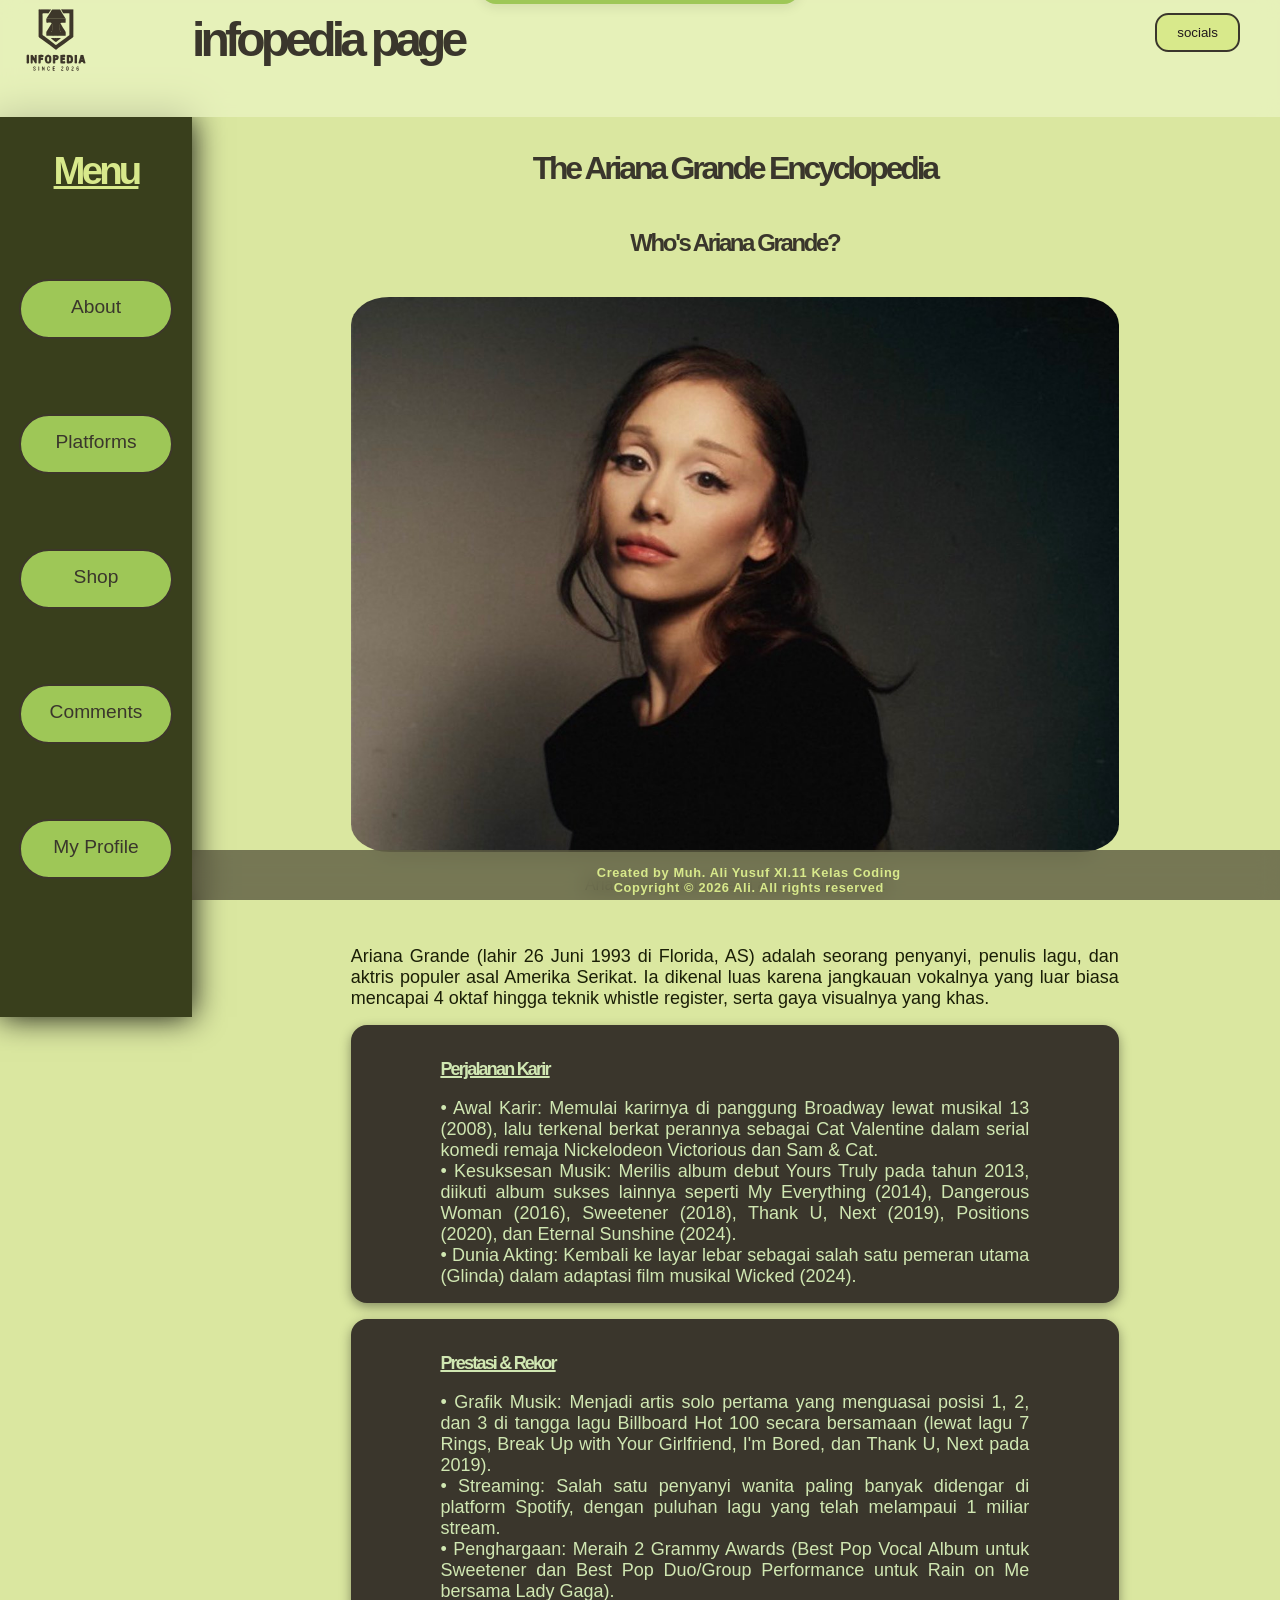
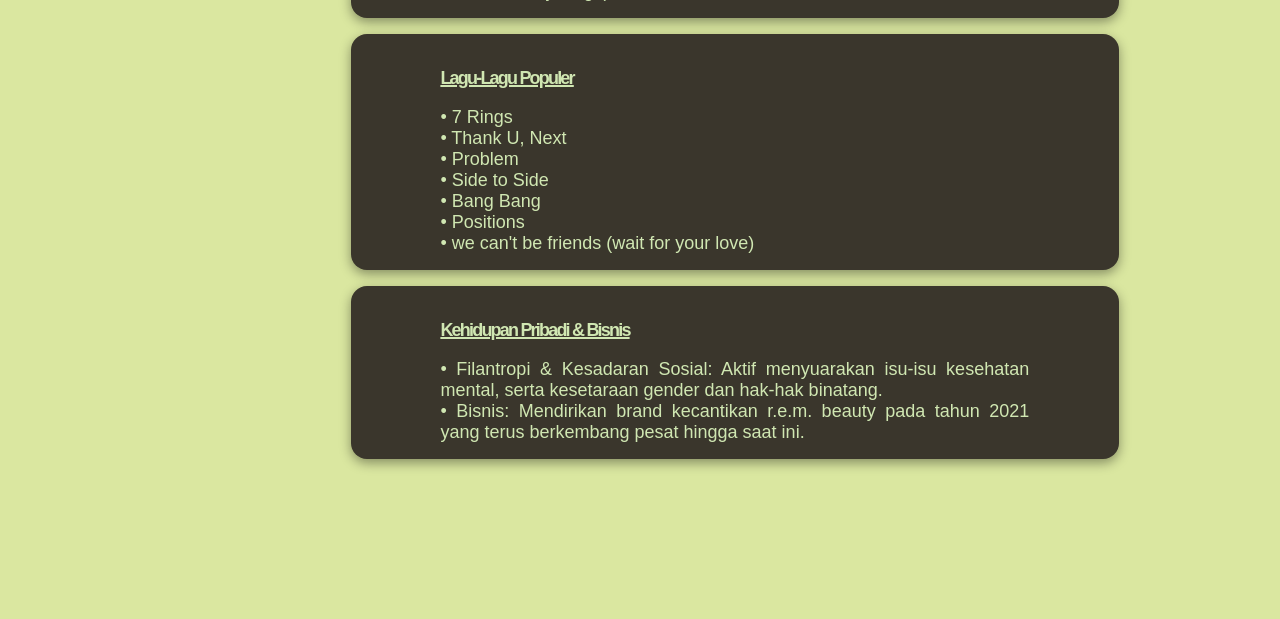
<file: index.html>
<!doctype html>
<html>
    <head>
        <title>Infopedia</title>
        <link rel="stylesheet" href="style.css">
        <meta name="viewport" content="width=device-width, initial-scale=1.0">
    </head>
    <body align="center">
        <header>
            <nav align="left">
                <h2 id="headerr">infopedia page</h2>
                <svg viewBox="0 0 503 516" class="logo">
                    <path d="M141.29 61.44C145.75 63.27 155.94 61.97 161.08 61.97C174.1 61.96 187.11 61.97 200.13 61.97C205.26 61.97 212.68 63.3 217.42 61.36C219.14 64.2 213.17 70.7 211.63 73.32C210.05 75.99 205.89 84.27 203.48 85.63C201.12 86.97 196.73 86.15 194.09 86.17C187.99 86.21 169.92 84.65 165.32 86.7C163.29 91.43 164.79 99.24 164.81 104.37C164.88 117.69 164.87 131.02 164.87 144.35C164.87 163.56 164.84 182.78 164.84 201.99C164.84 206.76 163.59 222.48 165.16 226.06C166.04 228.07 169.84 229.96 171.58 231.24C176.58 234.92 181.55 238.63 186.53 242.32C201.39 253.34 216.13 264.52 231.06 275.43C236.39 279.32 246.02 288.3 251.73 290.29C257.92 287.94 265.54 280.46 271.05 276.39C286.11 265.26 301.29 254.28 316.18 242.94C320.91 239.33 325.65 235.61 330.54 232.22C333.09 230.46 337.21 228.34 338.52 225.47C339.7 222.7 339.03 218.55 339.03 215.47C339.03 208.34 339.03 201.22 339.03 194.09C339.03 169.14 339.01 144.19 339.03 119.24C339.04 111.18 339.04 103.13 339.03 95.07C339.03 92.69 339.89 88.33 337.98 86.93C335.47 85.39 331.31 86.2 328.44 86.19C321.77 86.17 315.11 86.15 308.45 86.16C305.91 86.17 302.11 86.88 299.76 85.81C297.46 84.77 293.2 76 291.64 73.52C290.38 71.52 284.69 63.59 285.46 61.83C311.17 61.85 336.89 61.88 362.61 61.91C364.25 63.64 363.26 78.17 363.3 81.43C363.54 100.54 363.41 119.65 363.41 138.77C363.41 162.94 363.66 187.12 363.38 211.29C363.3 217.64 363.25 223.99 363.26 230.35C363.27 232.82 363.99 236.55 362.65 238.76C361.18 241.16 357.54 242.81 355.33 244.48C349.23 249.08 343.09 253.63 336.94 258.17C317.09 272.84 297.51 287.96 277.44 302.33C271.06 306.9 264.76 311.63 258.51 316.38C256.82 317.67 253.6 321.29 251.34 321.05C249.51 320.85 247.29 318.44 245.83 317.37C241.71 314.37 237.55 311.4 233.54 308.26C218.66 296.6 203.16 285.59 187.93 274.4C176.14 265.74 164.52 256.86 152.7 248.24C148.91 245.48 140.74 241.49 139.9 236.62C140.07 178.38 140.23 120.14 140.4 61.9C140.7 61.75 141 61.59 141.29 61.44ZM313.94 122.73C313.77 130.24 313.6 137.76 313.43 145.27C310.79 147.06 305.54 146.13 302.4 146.12C294.01 146.12 286.78 145.05 279.86 150.23C275.17 153.51 276.63 167.5 276.63 172.7C276.63 182.77 272.66 202.16 285.76 205.8C290.25 207.05 295.92 206.17 300.54 206.17C302.97 206.17 311.56 206.96 313.21 205.94C314.67 208.81 314.7 226.88 313.4 229.88C310.11 231.63 304.68 230.66 301.01 230.78C290.44 231.11 279.71 230.4 269.17 231.17C265.14 231.18 261.11 231.18 257.08 231.19C250.73 231.19 244.37 231.18 238.02 231.18C235.07 231.18 232.13 231.19 229.19 231.19C219.73 230.55 210.07 230.59 200.6 230.62C197.71 230.62 191.7 231.79 189.57 229.65C189.61 222.37 189.65 215.08 189.69 207.8C191.96 205.27 196.41 206.18 199.67 206.17C207.63 206.16 219.17 208.55 224.41 200.94C227.35 196.68 226.86 191.58 226.86 186.65C226.86 177.97 226.9 169.29 226.86 160.62C226.85 158.37 225.27 148.82 222.24 149.05C215.37 144.62 206.59 146.22 198.74 146.13C195.95 146.11 192.2 146.8 189.71 145.41C189.7 138.16 189.7 130.91 189.7 123.66C190.07 123.01 190.45 122.36 190.83 121.71C196.65 120.05 212.76 121.4 219.66 121.4C240.58 121.4 261.49 121.4 282.41 121.4C289.39 121.4 296.36 121.37 303.33 121.4C307 121.42 310.81 120.79 313.94 122.73ZM196.18 354.73C199.43 354.73 202.69 354.73 205.94 354.74C208.86 355.84 211.82 356.18 214.44 358.07C222.72 364.05 221.57 375.21 221.55 384.22C221.54 390.4 221.68 397.71 217.52 402.77C210.29 411.55 192.76 412.21 185.15 403.63C181.63 399.66 181.79 395.25 180.45 390.53C180.45 384.79 180.45 379.05 180.45 373.31C181.2 370.21 181.96 367.11 182.71 364C186.17 358.25 190.19 356.93 196.18 354.73ZM76.63 355.19C78.6 358.27 77.53 363.48 77.57 367.02C77.67 376.78 77.66 386.55 77.59 396.31C77.56 399.72 78.72 405.89 76.47 408.62C74.15 409.15 64.52 409.71 63.39 407.7C63.34 390.53 63.28 373.35 63.22 356.18C63.37 356.02 63.52 355.85 63.67 355.69C67.99 355.52 72.31 355.36 76.63 355.19ZM100.85 355.19C105.17 361.85 109.48 368.51 113.8 375.17C114.06 375.58 114.33 375.99 114.59 376.41C114.83 369.65 115.06 362.89 115.3 356.13C115.62 355.81 115.94 355.49 116.26 355.17C119.5 355.15 122.74 355.12 125.98 355.09C128.44 357.16 127.07 364.45 127.06 367.49C127.04 376.94 127.04 386.39 127.09 395.85C127.11 399.52 128.17 405.18 126.21 408.38C124.1 409.18 119.54 409.69 117.51 408.48C112.59 405.56 107.01 387.26 101.58 383.96C99.34 390.2 103.24 403.4 100.18 408.38C97.7 409.38 90.99 409.92 89.2 407.7C89.22 402.28 89.24 396.85 89.27 391.43C89.33 379.66 89.4 367.89 89.46 356.13C89.53 355.98 89.6 355.82 89.67 355.67C93.4 355.51 97.12 355.35 100.85 355.19ZM139.61 355.24C144.52 355.24 149.43 355.24 154.34 355.24C158.21 355.24 162.09 355.24 165.96 355.24C167.17 355.23 168.37 355.22 169.57 355.21C171.27 358.02 171.16 365.04 169.68 367.95C164.21 368.42 158.75 368.88 153.29 369.35C153.37 370.59 153.46 371.83 153.55 373.07C154.12 373.31 154.69 373.55 155.27 373.8C159.14 373.85 163.01 373.9 166.89 373.95C169.4 375.27 168.43 383.82 167.59 386.19C163.59 388.67 157.92 385.89 153.64 387.66C153.18 394.57 152.71 401.48 152.25 408.38C149.49 409.39 140.89 410.09 138.89 407.7C138.94 390.39 139 373.07 139.06 355.76C139.24 355.58 139.42 355.41 139.61 355.24ZM233.52 355.24C240.45 355.27 247.39 355.29 254.33 355.31C258.53 356.45 262.55 356.8 265.68 360.27C271.13 366.32 269.89 378.36 263.77 383.49C257.71 388.57 253.24 386.01 247.37 388.41C245.68 392.29 246.76 398.6 246.81 402.82C246.83 404.32 247.36 407.34 245.88 408.35C244.24 409.48 240.65 408.91 238.72 408.94C236.34 408.97 234.22 409.34 232.44 407.6C233.85 404 232.82 399.62 232.82 395.85C232.82 387.05 233.04 378.17 233.04 369.35C233.04 365.39 233.84 360.31 232.44 356.64C232.8 356.17 233.16 355.71 233.52 355.24ZM280.93 355.24C285.37 355.24 289.82 355.24 294.27 355.25C298.92 355.24 303.57 355.24 308.22 355.24C308.79 355.24 309.37 355.23 309.95 355.23C311.06 356.91 310.91 358.54 310.89 360.51C310.87 362.47 311.55 366.05 310.3 367.71C308.4 370.23 298.11 367.15 294.65 369.35C294.83 370.68 295.02 372.02 295.2 373.36C295.43 373.64 295.66 373.93 295.9 374.21C299.69 374.12 303.49 374.03 307.29 373.94C309.26 374.88 308.69 377.69 308.67 379.57C308.65 381.43 309.12 384.08 308.4 385.81C307.3 388.45 297.71 386.47 294.97 387.58C293.9 389.61 293.96 392.74 294.97 394.79C297.52 394.9 300.08 395 302.64 395.11C304.8 395.12 306.97 395.14 309.14 395.15C311.25 396.71 311.94 407.18 309.73 408.52C307.96 409.59 304.4 408.91 302.4 408.9C297.7 408.89 284.2 410 280.59 408.4C280.36 405.07 280.13 401.73 279.9 398.4C280.06 384.19 280.23 369.98 280.39 355.77C280.57 355.59 280.75 355.41 280.93 355.24ZM343.07 355.32C359.5 359 361.26 367.69 361.33 383.29C361.35 389.74 360.97 396.34 356.71 401.56C350.36 409.32 340.3 408.89 331.23 408.87C328.35 408.87 325.16 409.36 322.39 408.52C322.19 408.06 321.98 407.61 321.77 407.15C321.98 389.97 322.19 372.79 322.39 355.61C329.29 355.51 336.18 355.41 343.07 355.32ZM373.25 355.22C377.43 355.21 381.61 355.2 385.79 355.19C387.97 357.71 386.78 363.37 386.78 366.56C386.78 376.48 386.75 386.39 386.8 396.31C386.81 398.45 387.48 406.95 386.14 408.22C384.61 409.65 375.19 409.07 373.07 408.47C372.89 408.05 372.71 407.64 372.53 407.23C372.48 390.23 372.42 373.23 372.37 356.23C372.66 355.9 372.96 355.56 373.25 355.22ZM427.13 355.22C429.86 357.9 430.41 363.88 431.31 367.51C433.69 377.1 436.98 386.51 439.06 396.17C439.78 399.56 442.88 405.11 441.53 408.4C439.66 409.26 429.91 409.53 428.36 408.19C424.5 404.84 429.38 400.32 421.18 400.46C419 400.5 416.82 400.54 414.64 400.58C410.69 401.12 412.17 405.6 410.06 407.97C408.71 409.49 398.63 409.21 396.77 408.4C395.83 404.81 398.75 399.33 399.69 395.81C402.23 386.24 404.73 376.66 407.36 367.1C408.31 363.66 408.67 358.32 410.95 355.55C416.35 355.44 421.74 355.33 427.13 355.22ZM206.75 393.29C207.93 388.5 208.36 373.95 206.31 369.58C204.53 363.45 196.38 365.34 195.19 371.21C194.08 376.64 193.75 390.09 195.96 395.14C198.29 400.49 205.57 397.98 206.75 393.29ZM247.55 376.16C256.82 379.15 256.6 363.08 247.55 366.18C246.29 368.46 246.09 373.96 247.55 376.16ZM346.68 388.64C347.35 384.55 347.93 377.64 346.24 373.76C344.94 369.95 340.43 367.56 336.62 369.35C334.57 374.5 336.14 382.42 336.1 387.94C336.08 390.15 335.59 392.74 336.81 394.68C341.5 396.32 346.06 393.54 346.68 388.64ZM419.55 378.69C417.45 379.72 416.82 384.57 416.95 386.85C418.55 386.85 420.15 386.85 421.75 386.85C421.02 384.13 420.28 381.41 419.55 378.69ZM119.71 436.82C118.78 437.27 117.81 437.72 116.82 437.08C115.58 436.28 115.75 434.26 114.55 433.29C112.98 432.04 109.39 432.21 108.8 434.45C106.97 441.33 125.91 442.43 118.98 452.97C114.54 459.72 100.97 454.63 105.3 447.46C106.11 447.31 106.86 447.15 107.58 447.69C110.1 449.59 109.02 453.09 113.57 452.16C114.85 451.9 115.69 450.81 115.95 449.55C116.48 447.01 113.38 445.22 111.6 444.17C107.33 441.66 102.29 438.05 105.28 432.29C108.69 425.71 121.96 428.89 119.71 436.82ZM196.14 450C196.17 444.91 196.19 439.81 196.21 434.72C197.95 432.26 198.79 430 202 429.05C206.93 427.6 213.77 432.14 212.16 437.68C211.25 437.85 210.34 438.02 209.43 438.19C207.5 435.96 207.19 431.34 202.91 432.73C201.58 433.16 200.62 434.31 200.15 435.61C198.88 439.16 198.42 456.91 206.55 451.77C208.21 450.72 208.17 448.25 209.43 446.85C210.35 447.05 211.28 447.25 212.21 447.45C212.84 453.08 206.54 457.51 201.33 455.78C198.62 454.88 197.39 452.3 196.14 450ZM289.3 450C289.31 450.55 289.32 451.09 289.33 451.63C292.49 451.88 295.64 452.13 298.79 452.38C298.85 453.37 298.9 454.36 298.96 455.35C296.03 456.83 288.21 456.78 285.27 455.35C281.96 448.23 290.31 443.98 293.76 439.48C294.99 437.89 295.76 434.07 293.43 433C289.86 431.37 289.26 437.26 285.86 435.36C283.78 428.83 295.73 426.36 298.35 432.21C302.28 440.99 291.56 443.58 289.3 450ZM328.13 429.13C329.59 430.2 331.01 430.91 331.85 432.64C333.74 436.56 333.71 450.39 330.81 453.78C326.7 458.57 319.56 455.94 317.92 450.47C318.1 444.59 318.27 438.71 318.44 432.83C319.73 431.61 321.02 430.38 322.31 429.16C324.25 429.15 326.19 429.14 328.13 429.13ZM355.58 450.93C355.67 451.26 355.77 451.58 355.87 451.9C358.88 452.05 361.89 452.19 364.9 452.34C365.03 453.34 365.16 454.35 365.29 455.35C362.6 456.93 354.19 456.77 351.44 455.35C347.94 447.41 357.56 444.16 360.47 438.82C361.36 437.2 361.59 433.77 359.49 432.9C355.95 431.45 355.32 437.41 352.02 435.36C350.91 428.26 363.27 426.06 364.89 433.05C367.22 443.12 355.95 443.9 355.58 450.93ZM388.41 440.32C391.07 440.21 393.39 438.91 395.95 440.6C403.26 445.43 397.27 459.63 388.3 455.71C381.68 452.81 381.87 432.46 388.31 429.44C392.1 427.66 399.51 430.1 397.7 435.22C394.51 436.58 388.58 426.62 387.84 437.23C387.76 438.44 387.89 439.25 388.41 440.32ZM142.87 446.75C142.87 449.07 142.86 451.4 142.85 453.72C142.34 455.85 141.03 456.25 139.03 455.49C139.03 446.87 139.03 438.25 139.04 429.63C140.03 429.56 141.03 429.5 142.02 429.43C144 432.56 142.67 442.63 142.87 446.75ZM162.24 455.54C162.24 446.88 162.25 438.23 162.25 429.58C167.95 426.6 169.41 439.56 172.7 442.56C174.86 438.68 171.49 432.38 174.56 429.06C177.64 429.57 176.87 432.81 176.89 435.3C176.95 440.39 178.42 450.96 176.57 455.35C175.9 455.52 175.23 455.69 174.56 455.85C172.08 450.69 169.6 445.52 167.12 440.36C164.82 445.25 167.23 450.76 165.19 455.35C164.21 455.41 163.22 455.48 162.24 455.54ZM232.1 429.08C236.22 429.08 240.35 429.08 244.47 429.08C244.66 429.94 244.84 430.79 245.03 431.64C242.59 433.9 238.42 431.8 235.46 433.31C235.46 435.23 235.46 437.16 235.46 439.08C238.18 439.54 240.91 440.01 243.63 440.47C243.64 441.25 243.64 442.02 243.65 442.8C240.36 444.8 235.32 441.56 235.1 446.98C235.03 448.54 234.91 450.12 235.69 451.46C238.63 451.75 241.56 452.04 244.5 452.33C244.59 453.33 244.67 454.33 244.76 455.34C242.2 456.7 232.98 457.02 231.09 454.63C231.23 446.3 231.38 437.96 231.53 429.63C231.72 429.45 231.91 429.27 232.1 429.08ZM323.56 452.24C326.47 454.06 327.97 451.53 328.74 449.07C328.73 444.58 328.72 440.09 328.71 435.59C327.68 433.08 324.08 430.22 322.27 434.06C320.82 437.12 320.8 450.15 323.56 452.24ZM390.85 443.24C386.44 443.99 387.03 453.1 391.66 452.88C396.62 452.66 395.87 442.39 390.85 443.24Z" fill="currentColor" fill-rule="evenodd" stroke="currentColor" stroke-width="0.25" stroke-linejoin="round"/>
                    <path d="M153.41 60.82C172.16 60.82 190.91 60.82 209.66 60.82C212.06 60.65 214.46 60.47 216.87 60.29C217.05 60.65 217.23 61.01 217.42 61.36C212.68 63.3 205.26 61.97 200.13 61.97C187.11 61.97 174.1 61.96 161.08 61.97C155.94 61.97 145.75 63.27 141.29 61.44C141.23 61.06 141.16 60.68 141.09 60.29C145.2 60.47 149.3 60.65 153.41 60.82ZM313.94 122.73C310.81 120.79 307 121.42 303.33 121.4C296.36 121.37 289.39 121.4 282.41 121.4C261.49 121.4 240.58 121.4 219.66 121.4C212.76 121.4 196.65 120.05 190.83 121.71C190.45 122.36 190.07 123.01 189.7 123.66C189.69 123.27 189.68 122.88 189.67 122.5C189.45 122.29 189.23 122.08 189 121.88C190.67 121.39 191.03 120.64 190.37 119.17C193.94 114.83 196.16 109.62 199.11 104.96C205.34 95.12 211.53 85.14 217.79 75.34C219.66 72.42 224.47 62 227.56 61.27C230.56 60.56 234.24 61.19 237.32 61.16C246.3 61.06 255.3 61.1 264.28 61.12C267.63 61.13 274.08 59.89 276.92 61.76C279.25 63.3 280.93 67.59 282.24 69.97C286.81 78.3 292.39 86.56 297.58 94.52C301.86 101.08 306.16 107.79 310.03 114.59C311.06 116.38 313.83 119.35 312.86 121.1C313.22 121.64 313.58 122.19 313.94 122.73ZM301.24 60.82C321.08 60.82 340.91 60.82 360.75 60.82C361.29 60.66 361.83 60.49 362.37 60.33C362.45 60.85 362.53 61.38 362.61 61.91C336.89 61.88 311.17 61.85 285.46 61.83C285.68 61.32 285.91 60.81 286.13 60.29C291.17 60.47 296.21 60.65 301.24 60.82ZM337.98 86.93C339.89 88.33 339.03 92.69 339.03 95.07C339.04 103.13 339.04 111.18 339.03 119.24C339.01 144.19 339.03 169.14 339.03 194.09C339.03 201.22 339.03 208.34 339.03 215.47C339.03 218.55 339.7 222.7 338.52 225.47C336.43 223.42 337.37 218.76 337.36 215.94C337.34 207.41 337.36 198.89 337.36 190.37C337.36 155.9 337.62 121.23 337.98 86.93ZM189.69 207.8C189.33 207.57 188.97 207.34 188.6 207.1C188.71 206.72 188.81 206.33 188.92 205.94C200.18 187.89 211.44 169.84 222.7 151.78C222.54 150.87 222.39 149.96 222.24 149.05C225.27 148.82 226.85 158.37 226.86 160.62C226.9 169.29 226.86 177.97 226.86 186.65C226.86 191.58 227.35 196.68 224.41 200.94C219.17 208.55 207.63 206.16 199.67 206.17C196.41 206.18 191.96 205.27 189.69 207.8ZM279.86 150.23C281.54 151.34 285.99 160.48 287.35 162.95C293.06 173.38 300 183.52 306.34 193.64C308.62 197.28 312.74 201.67 313.21 205.94C311.56 206.96 302.97 206.17 300.54 206.17C295.92 206.17 290.25 207.05 285.76 205.8C272.66 202.16 276.63 182.77 276.63 172.7C276.63 167.5 275.17 153.51 279.86 150.23ZM242.43 245.92C245.48 244.6 252.3 244.64 255.45 245.92C256.93 243.88 259.17 244.45 261.49 244.44C265.53 244.43 279.79 244.1 281.95 246.39C281 249.87 275.22 253.14 272.47 255.32C265.75 260.66 258.73 265.64 252.2 271.13C248.69 271.45 245.12 267.43 242.51 265.36C234.61 259.08 226.34 253.86 218.82 247.08C222.85 243.77 230.72 244.59 235.93 244.47C238.3 244.41 240.91 243.87 242.43 245.92ZM165.96 355.24C162.09 355.24 158.21 355.24 154.34 355.24C158.21 355.24 162.09 355.24 165.96 355.24ZM308.22 355.24C303.57 355.24 298.92 355.24 294.27 355.25C298.92 355.24 303.57 355.24 308.22 355.24ZM63.22 356.18C63.28 373.35 63.34 390.53 63.39 407.7C60.67 405.91 62.93 391.98 62.68 388.17C62.68 377.64 62.68 367.1 62.68 356.56C62.86 356.43 63.04 356.31 63.22 356.18ZM88.79 356.18C89.01 356.16 89.24 356.14 89.46 356.13C89.4 367.89 89.33 379.66 89.27 391.43C87.93 389.36 88.79 384.48 88.79 381.9C88.79 373.79 87.51 363.61 88.79 356.18ZM372.37 356.23C372.42 373.23 372.48 390.23 372.53 407.23C370.09 405.74 371.71 402.07 371.68 399.56C371.54 389.11 371.9 378.08 371.9 367.49C371.9 365.05 370.95 357.23 372.37 356.23ZM232.44 356.64C233.84 360.31 233.04 365.39 233.04 369.35C233.04 378.17 232.82 387.05 232.82 395.85C232.82 399.62 233.85 404 232.44 407.6C230.37 406.28 231.37 399.81 231.37 397.24C231.37 389.84 231.27 382.7 231.37 375.39C231.41 372.63 232.02 370.3 231.6 367.49C231.22 364.93 230.32 357.96 232.44 356.64ZM179.79 372.83C180.01 372.99 180.23 373.15 180.45 373.31C180.45 379.05 180.45 384.79 180.45 390.53C180.11 390.29 179.77 390.04 179.43 389.8C179.55 384.15 179.67 378.49 179.79 372.83ZM166.89 373.95C163.01 373.9 159.14 373.85 155.27 373.8C155.5 373.45 155.73 373.09 155.97 372.74C159.38 372.72 162.79 372.71 166.19 372.69C166.43 373.11 166.66 373.53 166.89 373.95ZM295.2 373.36C299 373.14 302.79 372.92 306.59 372.69C306.82 373.11 307.05 373.52 307.29 373.94C303.49 374.03 299.69 374.12 295.9 374.21C295.66 373.93 295.43 373.64 295.2 373.36ZM309.14 395.15C306.97 395.14 304.8 395.12 302.64 395.11C302.71 394.79 302.79 394.47 302.87 394.14C304.88 394.14 306.9 394.14 308.91 394.14C308.99 394.47 309.06 394.81 309.14 395.15ZM244.47 429.08C240.35 429.08 236.22 429.08 232.1 429.08C232.29 428.73 232.48 428.37 232.67 428.01C236.6 428.37 240.54 428.73 244.47 429.08ZM328.71 435.59C328.72 440.09 328.73 444.58 328.74 449.07C328.36 449 327.99 448.92 327.61 448.84C327.67 448.14 327.73 447.45 327.79 446.75C327.73 443.26 327.66 439.78 327.6 436.29C327.97 436.06 328.34 435.82 328.71 435.59Z" fill="currentColor" fill-rule="evenodd" stroke="currentColor" stroke-width="0.25" stroke-linejoin="round"/>
                    <path d="M209.66 60.82C190.91 60.82 172.16 60.82 153.41 60.82C172.16 60.82 190.91 60.82 209.66 60.82ZM360.75 60.82C340.91 60.82 321.08 60.82 301.24 60.82C321.08 60.82 340.91 60.82 360.75 60.82ZM140.4 61.9C140.23 120.14 140.07 178.38 139.9 236.62C138.51 234.3 139.46 228.99 139.46 226.16C139.46 217.33 139.46 208.5 139.46 199.67C139.46 166.97 139.46 134.27 139.46 101.58C139.46 91.5 139.46 81.43 139.46 71.36C139.46 69.14 137.95 62.67 140.4 61.9ZM189 121.88C189.23 122.08 189.45 122.29 189.67 122.5C189.68 122.88 189.69 123.27 189.7 123.66C189.7 130.91 189.7 138.16 189.71 145.41C188.49 143.88 188.74 141.28 188.74 139.23C188.74 134.92 187.57 125.53 189 121.88ZM188.92 205.94C188.81 206.33 188.71 206.72 188.6 207.1C188.97 207.34 189.33 207.57 189.69 207.8C189.65 215.08 189.61 222.37 189.57 229.65C188.26 227.76 188.74 225.15 188.74 222.91C188.74 217.59 187.74 211.12 188.92 205.94ZM229.19 231.19C232.13 231.19 235.07 231.18 238.02 231.18C237.94 231.45 237.86 231.71 237.79 231.98C235 231.98 232.21 231.98 229.42 231.98C229.34 231.71 229.26 231.45 229.19 231.19ZM257.08 231.19C261.11 231.18 265.14 231.18 269.17 231.17C268.08 232.43 257.65 232.37 257.08 231.19ZM205.94 354.74C202.69 354.73 199.43 354.73 196.18 354.73C197.33 353.04 199.81 354.12 201.53 353.31C202.92 353.46 204.31 353.62 205.71 353.77C205.79 354.09 205.86 354.41 205.94 354.74ZM169.57 355.21C168.37 355.22 167.17 355.23 165.96 355.24C162.09 355.24 158.21 355.24 154.34 355.24C149.43 355.24 144.52 355.24 139.61 355.24C140.64 352.91 144.23 354.99 146.19 354.69C151.58 353.87 158.07 353.39 163.42 354.22C165.53 354.55 168.07 353.52 169.57 355.21ZM309.95 355.23C309.37 355.23 308.79 355.24 308.22 355.24C303.57 355.24 298.92 355.24 294.27 355.25C289.82 355.24 285.37 355.24 280.93 355.24C281.31 353.46 285.74 354.24 287.53 354.24C293.18 354.24 298.6 353.77 304.26 353.77C306.02 353.77 309.13 353.51 309.95 355.23ZM76.63 355.19C72.31 355.36 67.99 355.52 63.67 355.69C63.6 355.36 63.53 355.03 63.46 354.7C66.06 353.46 74.37 353.53 76.63 355.19ZM100.85 355.19C97.12 355.35 93.4 355.51 89.67 355.67C89.61 355.35 89.55 355.03 89.49 354.7C91.54 353.72 99.08 353.97 100.85 355.19ZM125.98 355.09C122.74 355.12 119.5 355.15 116.26 355.17C116.32 354.86 116.39 354.55 116.45 354.24C119.63 354.52 122.81 354.81 125.98 355.09ZM254.33 355.31C247.39 355.29 240.45 355.27 233.52 355.24C233.86 354.91 234.19 354.57 234.53 354.24C239.6 354.29 244.66 354.24 249.87 354.24C251.02 354.24 254.5 354.17 254.33 355.31ZM343.07 355.32C336.18 355.41 329.29 355.51 322.39 355.61C322.19 372.79 321.98 389.97 321.77 407.15C320.09 405.16 321.23 398.21 321.23 395.38C321.23 385.46 321.23 375.55 321.23 365.63C321.23 362.74 320.15 356.99 321.93 354.7C329.06 354.7 336.19 354.7 343.31 354.7C343.23 354.91 343.15 355.11 343.07 355.32ZM385.79 355.19C381.61 355.2 377.43 355.21 373.25 355.22C373.27 354.97 373.28 354.72 373.3 354.47C377.46 354.71 381.63 354.95 385.79 355.19ZM427.13 355.22C421.74 355.33 416.35 355.44 410.95 355.55C411.83 353.48 425.38 353.79 427.13 355.22ZM139.06 355.76C139 373.07 138.94 390.39 138.89 407.7C137.25 404.26 138.07 398.76 138.07 394.92C138.07 385.93 138.07 376.94 138.07 367.95C138.07 365.67 137.39 356.56 139.06 355.76ZM280.39 355.77C280.23 369.98 280.06 384.19 279.9 398.4C278.57 396.48 279.39 391.8 279.39 389.34C279.39 381.43 279.39 373.53 279.39 365.63C279.39 363.44 278.35 356.71 280.39 355.77ZM88.79 356.18C87.51 363.61 88.79 373.79 88.79 381.9C88.79 384.48 87.93 389.36 89.27 391.43C89.24 396.85 89.22 402.28 89.2 407.7C87.77 405.09 88.33 398.96 88.33 395.85C88.33 386.7 88.33 377.56 88.33 368.42C88.33 365.38 87.14 358.5 88.79 356.18ZM115.3 356.13C115.06 362.89 114.83 369.65 114.59 376.41C114.33 375.99 114.06 375.58 113.8 375.17C116.99 370.1 112.4 360.18 115.3 356.13ZM62.68 356.56C62.68 367.1 62.68 377.64 62.68 388.17C62.68 377.64 62.68 367.1 62.68 356.56ZM182.71 364C181.96 367.11 181.2 370.21 180.45 373.31C180.23 373.15 180.01 372.99 179.79 372.83C180.03 370.42 179.91 364.75 182.71 364ZM206.31 369.58C208.36 373.95 207.93 388.5 206.75 393.29C206.61 385.39 206.46 377.48 206.31 369.58ZM346.24 373.76C347.93 377.64 347.35 384.55 346.68 388.64C346.53 383.68 346.38 378.72 346.24 373.76ZM419.55 378.69C420.28 381.41 421.02 384.13 421.75 386.85C420.15 386.85 418.55 386.85 416.95 386.85C416.82 384.57 417.45 379.72 419.55 378.69ZM421.18 400.46C419 400.5 416.82 400.54 414.64 400.58C416.82 400.54 419 400.5 421.18 400.46ZM328.13 429.13C326.19 429.14 324.25 429.15 322.31 429.16C323.07 427.42 326.38 428.03 327.97 428.62C328.02 428.79 328.08 428.96 328.13 429.13ZM139.04 429.63C139.03 438.25 139.03 446.87 139.03 455.49C137.44 454.63 138.07 451.9 138.07 450.24C138.07 445.28 138.07 440.32 138.07 435.36C138.07 433.66 137.35 430.12 139.04 429.63ZM162.25 429.58C162.25 438.23 162.24 446.88 162.24 455.54C160.2 453.32 161.31 439.12 161.31 435.36C161.31 433.67 160.6 430.18 162.25 429.58ZM231.53 429.63C231.38 437.96 231.23 446.3 231.09 454.63C229.82 452.85 230.12 438.58 230.12 435.36C230.12 433.62 229.72 430.17 231.53 429.63ZM318.44 432.83C318.27 438.71 318.1 444.59 317.92 450.47C316.36 449.28 316.58 433.52 318.44 432.83ZM196.21 434.72C196.19 439.81 196.17 444.91 196.14 450C194.92 448.02 194.32 435.84 196.21 434.72ZM142.87 446.75C142.98 446.83 143.08 446.9 143.18 446.98C143.18 449.15 143.18 451.32 143.18 453.49C143.07 453.57 142.96 453.65 142.85 453.72C142.86 451.4 142.87 449.07 142.87 446.75ZM327.79 446.75C327.73 447.45 327.67 448.14 327.61 448.84C327.99 448.92 328.36 449 328.74 449.07C327.97 451.53 326.47 454.06 323.56 452.24C327.26 450.37 327.54 451.98 327.79 446.75ZM289.3 450C291.45 453.2 296.54 449.72 298.79 452.38C295.64 452.13 292.49 451.88 289.33 451.63C289.32 451.09 289.31 450.55 289.3 450ZM355.58 450.93C357.69 451.1 363.8 450.64 364.9 452.34C361.89 452.19 358.88 452.05 355.87 451.9C355.77 451.58 355.67 451.26 355.58 450.93ZM235.69 451.46C238.24 451.33 242.55 450.59 244.5 452.33C241.56 452.04 238.63 451.75 235.69 451.46Z" fill="currentColor" fill-rule="evenodd" stroke="currentColor" stroke-width="0.25" stroke-linejoin="round"/>
                </svg>
                <button class="navbttn" onclick="openpop()"><span>socials</span></button>
            </nav>
        </header>
        <div class="aside-wrapper">
            <aside class="sidebar">
                <h2 id="menu">Menu</h2>
                <p class="sidetext">scroll here</p>
                <button class="menubttn" onclick="showpage('about')"><span>About</span></button><br>
                <button class="menubttn" onclick="showpage('platforms')"><span>Platforms</span></button><br>
                <button class="menubttn" onclick="showpage('store')"><span>Shop</span></button>
                <button class="menubttn" onclick="window.location.href='comments.html'"><span>Comments</span></button>
                <button class="menubttn" onclick="window.location.href='https://ali-yusuf23.github.io/Profile-AliYusuf/'"><span>My Profile</span></button>
                <p id="sidebarEnd">_____</p>
            </aside>
        </div>
        <div class="loadingScreen">
            <svg viewBox="0 0 55 80" fill="currentColor" class="loadingAnimation"><g transform="matrix(1 0 0 -1 0 80)"><rect width="10" height="20" rx="3"><animate attributeName="height" begin="0s" dur="4.3s" values="20;45;57;80;64;32;66;45;64;23;66;13;64;56;34;34;2;23;76;79;20" calcMode="linear" repeatCount="indefinite"/></rect><rect x="15" width="10" height="80" rx="3"><animate attributeName="height" begin="0s" dur="2s" values="80;55;33;5;75;23;73;33;12;14;60;80" calcMode="linear" repeatCount="indefinite"/></rect><rect x="30" width="10" height="50" rx="3"><animate attributeName="height" begin="0s" dur="1.4s" values="50;34;78;23;56;23;34;76;80;54;21;50" calcMode="linear" repeatCount="indefinite"/></rect><rect x="45" width="10" height="30" rx="3"><animate attributeName="height" begin="0s" dur="2s" values="30;45;13;80;56;72;45;76;34;23;67;30" calcMode="linear" repeatCount="indefinite"/></rect></g></svg>
            <div id="divLoading">
                <h2 class="loadingBar">Loading...</h2>
            </div>
        </div>
        <main>
	        <font face="Helvetica">
                <p class="headerfixer">----</p>
                <div class="pages">
                    <div id="about" class="page active">
                        <h1 class="importantheadline">The Ariana Grande Encyclopedia</h1>
                        <h2>Who's Ariana Grande?</h2>
                        <figure>
                            <img class="profile-img" src="HHBvmjKbYAEQZ27.jpg">
                            <figcaption> Ariana Grande for Petal album photoshoot</figcaption>
                        </figure>
	                    <br>
                        <p class="paragraph">Ariana Grande (lahir 26 Juni 1993 di Florida, AS) adalah seorang penyanyi, penulis lagu, dan aktris populer asal Amerika Serikat. Ia dikenal luas karena jangkauan vokalnya yang luar biasa mencapai 4 oktaf hingga teknik whistle register, serta gaya visualnya yang khas.</p>
                        <div class="card"><p class="paragraph headline">Perjalanan Karir</p>
<p class="paragraph">• Awal Karir: Memulai karirnya di panggung Broadway lewat musikal 13 (2008), lalu terkenal berkat perannya sebagai Cat Valentine dalam serial komedi remaja Nickelodeon Victorious dan Sam & Cat.<br>
• Kesuksesan Musik: Merilis album debut Yours Truly pada tahun 2013, diikuti album sukses lainnya seperti My Everything (2014), Dangerous Woman (2016), Sweetener (2018), Thank U, Next (2019), Positions (2020), dan Eternal Sunshine (2024).<br>
• Dunia Akting: Kembali ke layar lebar sebagai salah satu pemeran utama (Glinda) dalam adaptasi film musikal Wicked (2024).</p></div>

<div class="card"><p class="paragraph headline">Prestasi & Rekor</p>
<p class="paragraph">• Grafik Musik: Menjadi artis solo pertama yang menguasai posisi 1, 2, dan 3 di tangga lagu Billboard Hot 100 secara bersamaan (lewat lagu 7 Rings, Break Up with Your Girlfriend, I'm Bored, dan Thank U, Next pada 2019).<br>
• Streaming: Salah satu penyanyi wanita paling banyak didengar di platform Spotify, dengan puluhan lagu yang telah melampaui 1 miliar stream.<br>
• Penghargaan: Meraih 2 Grammy Awards (Best Pop Vocal Album untuk Sweetener dan Best Pop Duo/Group Performance untuk Rain on Me bersama Lady Gaga).</p></div>

<div class="card"><p class="paragraph headline">Lagu-Lagu Populer</p>
<p class="paragraph">• 7 Rings<br>
• Thank U, Next<br>
• Problem<br>
• Side to Side<br>
• Bang Bang<br>
• Positions<br>
• we can't be friends (wait for your love)</p></div>

<div class="card"><p class="paragraph headline">Kehidupan Pribadi & Bisnis</p>
<p class="paragraph">• Filantropi & Kesadaran Sosial: Aktif menyuarakan isu-isu kesehatan mental, serta kesetaraan gender dan hak-hak binatang.<br>
• Bisnis: Mendirikan brand kecantikan r.e.m. beauty pada tahun 2021 yang terus berkembang pesat hingga saat ini.</p></div>
                    <br>
                    <br>
                    <br>
                    <br>
                    </div>
                    <div id="platforms" class="page">
                        <h2 class="importantheadline">Ariana's Platforms</h2><br>
                        <img id="spotifyimg" src="Spotify_logo_without_text.png" width="50" height="50"><br>
                        <button class="platform" id="spotify"><span>Listen on Spotify</span></button><br>
                        <img id="yt" src="Youtube_logo.png" width="60" height="40"><br>
                        <button class="platform" id="youtube"><span>Watch on Youtube Channel</span></button>
                    </div>
                    <div id="store" class="page">
                        <div class="searchbarr">
                            <form id="search-form">
                                <input class="cari" type="text" id="search" placeholder="Search Vinyl..."><br>
                                <button class="cari" type="submit" id="searchbtn">search</button>
                            </form>
                        </div>
                            <h2 class="importantheadline">Album Vinyls</h2>
                        <div class="album-container">
                        <div class="album" id="yourstruly">
                            <img class="covers" src="yourstruly.webp">
                            <p>Yours Truly</p>
                            <button class="buybtn" onclick="pop()"><span>Order</span></button>
                        </div>
                        <div class="album" id="myeverything">
                            <img class="covers" src="myeverything.webp">
                            <p>My Everything</p>
                            <button class="buybtn" onclick="pop()"><span>Order</span></button>
                        </div>
                        <div class="album" id="dangerouswoman">
                            <img class="covers" src="dw.webp">
                            <p>Dangerous Woman</p>
                            <button class="buybtn" onclick="pop()"><span>Order</span></button>
                        </div>
                        <div class="album" id="sweetener">
                            <img class="covers" src="sweetener.webp">
                            <p>Sweetener</p>
                            <button class="buybtn" onclick="pop()"><span>Order</span></button>
                        </div>
                        <div class="album" id="thankunext">
                            <img class="covers" src="tun.webp">
                            <p>Thank U, Next</p>
                            <button class="buybtn" onclick="pop()"><span>Order</span></button>
                        </div>
                        <div class="album" id="positions">
                            <img class="covers" src="positions.webp">
                            <p>Positions</p>
                            <button class="buybtn" onclick="pop()"><span>Order</span></button>
                        </div>
                        <div class="album" id="eternalsunshine">
                            <img class="covers" src="eternalsunshine.webp">
                            <p>Eternal Sunshine</p>
                            <button class="buybtn" onclick="pop()"><span>Order</span></button>
                        </div>
                        <div class="album" id="petal">
                            <img class="covers" src="petal.webp">
                            <p>Petal</p>
                            <button class="buybtn" onclick="pop()"><span>Order</span></button>
                        </div>
                        </div>
                    </div>
                    </div>
                </div>
                <div id="popup">
                    <div id="popup-content">
                        <h2 class="popup-text">Follow My Social Media</h2>
                        <button class="socials-btn" id="ig"><span>Instagram</span></button><br>
                        <button class="socials-btn" id="twt"><span>Twitter / X</span></button><br>
                        <button class="closepopup" onclick="closepop()"><span>Close</span></button>
                    </div>
                </div>
                <div id="addcart-popup">
                    <div id="pop-ups-cart">
                        <div id="items"></div>
                    </div>
                </div>
                <div class="aboutwindow">
                    <details id="aboutpage">
                        <summary>about this page</summary>
                        <p>Infopedia is a personalized encyclopedia created by Ali — Class XI as a school web development project.<br>The website itself was designed, coded, and assembled by the author.<br>Created by Ali · 2026</p>
                    </details>
                </div>
            <footer>
                <p class="rights" align="center">Created by Muh. Ali Yusuf XI.11 Kelas Coding<br>Copyright &copy; 2026 Ali. All rights reserved</p>
            </footer>
            </font>
            <script src="script.js"></script>
        </main>
    </body>
</html>
</file>
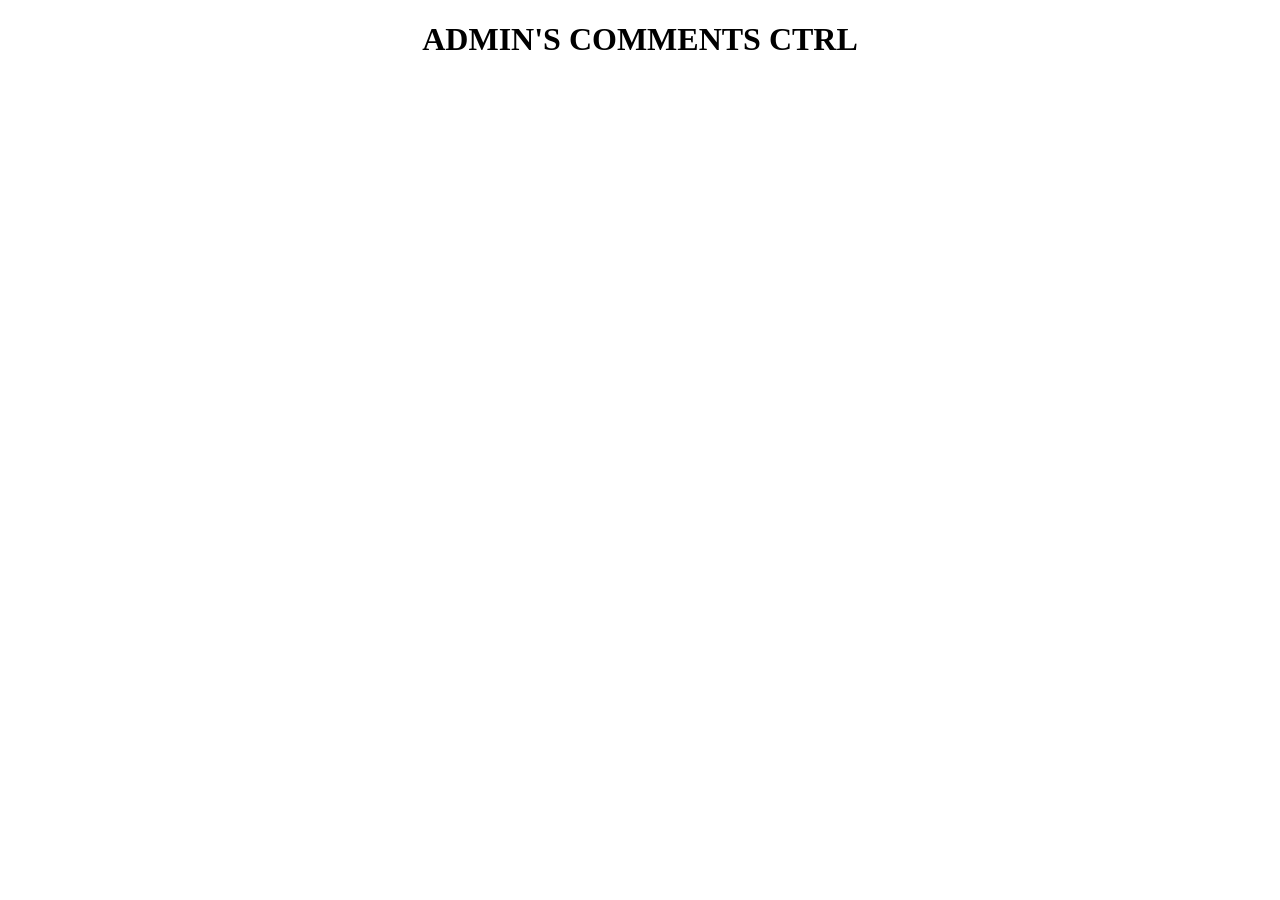
<file: admin.html>
<!DOCTYPE html>
<html>
    <head>
        <title>Infopedia: The Admin Page</title>
        <link rel="stylesheet" href="admin.css">
    </head>
    <body align="center">
        <h1>ADMIN'S COMMENTS CTRL</h1>
        <div id="comments"></div>
        <script src="admin.js"></script>
    </body>
</file>
<file: style.css>
header {
    background-color:#ebf4c3b9;
    backdrop-filter: blur(10px);
    position: fixed;
    height: 13%;
    width: 100%;
    top: 0;
    left: 0;
    z-index: 1000;
}

.logo {
    width: clamp(1rem, 10vw, 5rem);
    height: clamp(1rem, 10vw, 5rem);
    top: 0;
    left: 1rem;
    position: fixed;
    margin-top: 0;
    z-index: 1002;
    color: #3d372a;
}

#headerr {
    font-size: clamp(1.5rem, 5vw, 3rem);
    margin-left: 15%;
    margin-top: 0.75rem;
    font-family: Helvetica;
    font-weight: bolder;
    letter-spacing: -0.1em;
    z-index: 1001;
}

.profile-img {
    border-radius: 5%;
    margin-top: 20px;
    margin-bottom: 20px;
    max-width: 768px;
    width: 80%;
    height: auto;
}

.pages {
    position: relative;
}

.page {
    display: none;
}

.page.active {
    display: block;
    animation: slidefadeh 0.5s ease-out;
}

@keyframes slidefadeIn {
    from {
        opacity: 0;
        transform: translateY(-50px);
    }
    to {
        opacity: 1;
        transform: translateY(0);
    }
}

h1 {
    font-family: Helvetica;
    font-weight: bolder;
    letter-spacing: -0.1em;
}

h2 {
    font-family: Helvetica;
    font-weight: bolder;
    letter-spacing: -0.1em;
}

aside {
    background-color: #393f1c;
    backdrop-filter: blur(10px);
    position: fixed;
    width: 15%;
    height: 100vh;
    overflow-y: auto;
    scrollbar-width: none;
    top: 13%;
    left: 0;
    box-shadow: 0px 0 30px rgba(0, 0, 0, 0.945) ;
    z-index: 999;
}

aside::-webkit-scrollbar {
    display: none;
}

.sidetext {
    opacity: 0;
    visibility: hidden;
    transition: 0.3s ease;
    font-size: clamp(0.3em, 2vw, 5em);
    font-family: Helvetica;
    color: #d0e7b2;
}

aside:hover .sidetext {
    opacity: 1;
    visibility: visible;
}

#sidebarEnd {
    margin-top: 20px;
    color: #1a1e0600;
}

.menubttn {
    margin-bottom: 75px;
    background-color:#9EC757;
    border-radius: 3em;
    border:#3d372a solid 2px;
    width: 80%;
    height: 2.5em;
    font-size: 1.5em;
}

.menubttn span {
    display: block;
    position: relative;
    color:#3A362C;
    top: -2.5px;
    font-size: clamp(10px, 1.5vw, 25px);
    width: 90%;
    max-width: 100%;
    overflow: hidden;
    text-overflow: ellipsis;
    white-space: nowrap;
    margin: 0 auto;
    align-items: center;
    text-align: center;
}

#menu {
    font-family: Helvetica;
    font-weight: bolder;
    font-size: clamp(1em, 3vw, 5em);
    color: #D8E98B;
    text-decoration: underline;
}

main {
    margin-left: 15%;
}

.headerfixer {
    color: transparent;
    margin-bottom: 5em;
}

body {
    background-color: #dae7a0;
    color: #3A362C;
}

#spotify {
    background-color: rgb(12, 202, 53);
    border-radius: 10px;
    height: 50px;
    width: 160px;
    font-size: 0.9em;
    margin-bottom: 60px;
}

#spotify span {
    position: relative;
    top: -2.5px;
}

#youtube {
    background-color: rgb(255, 0, 0);
    border-radius: 10px;
    height: 50px;
    width: 160px;
    font-size: 0.9em;
    color: white;
    margin-bottom: 60px;
}

.album-container {
    max-width: 768px;
    width: 90%;
    display:grid;
    grid-template-columns: repeat(3, 1fr);
    gap: 15px;
    margin: 0 auto;
}

button {
    padding: 10px 20px;
    transition: 0.25s ease-out;
    cursor: pointer;
}

button span {
    display: block;
    max-width: 100%;
    overflow: hidden;
    text-overflow: ellipsis;
    white-space: nowrap;
    margin: 0 auto;
    top: -5px;
}

button:hover {
    transform: scale(1.1);
    box-shadow: 0 0 6px rgba(3, 3, 3, 0.5);
}

button:active {
    transform: scale(0.9);
    border: solid rgb(248, 246, 246);
    background-color: #D8E98B;
}

.menubttn:focus {
    box-shadow: 0 0 0 3px rgba(8, 8, 8, 0.5);
}

.buybtn {
    background-color: #9EC757;
    border-radius: 10px;
    border: solid #20181C;
    width: 70%;
    height: 35px;
    font-size: 18px;
    font-family: Helvetica;
    font-weight: bolder;
    letter-spacing: -0.1em;
    text-align: center;
    justify-content: center;
    padding: 0.5em 1em;
}

.buybtn span {
    text-align: 0;
}

footer {
    background-color: #3d372aa2;
    backdrop-filter: blur(10px);
    position: fixed;
    height: 50px;
    width: 100%;
    bottom: 0;
    left: 15%;
    z-index: 1000;
}

footer p {
    color: #D8E98B;
}

.rights {
    font-family: Helvetica;
    font-weight: bolder;
    letter-spacing: 0.05em;
    text-align: center;
    margin-top: 15px;
    font-size: 0.8em;
    margin-right: 13%;
}

.paragraph {
    font-size: clamp(14px, 1.5vw, 18px);
    max-width: 768px;
    width: 80%;
    text-align: justify;
    margin: 0 auto;
    margin-top: 1.0em;
}

p {
    font-size: clamp(14px, 1.5vw, 18px);
    color: #1A1E06;
}

#popup {
    background-color: rgba(0, 0, 0, 0.247);
    backdrop-filter: blur(15px);
    width: 100%;
    height: 100%;
    position: fixed;
    inset: 0;
    justify-content: center;
    align-items: center;
    z-index: 9999;
    display: none;
}

#popup-content {
    padding: 2rem;
    background-color: rgb(255, 255, 255);
    width: 60%;
    height: 50%;
    z-index: 10000;
    border-radius: 1em;
    border: solid 0.1em #D9DEE3;
}

.open {
    animation: open 0.5s ease;
}

@keyframes open {
    from {
        opacity: 0;
        transform: scale(0) translateY(-200%) translateX(200%);
    }
    to {
        opacity: 1;
        transform: scale(1) translateY(0) translateX(0);
    }
}

.close {
    animation: close 0.5s ease-out;
}

@keyframes close {
    0% {
        opacity: 1;
        transform: scale(1);
    }
    70% {
        opacity: 0;
    }
    100% {
        transform: scale(0);
    }
}

.navbttn {
    top: 0;
    right: 0;
    position: fixed;
    margin-top: 1em;
    margin-right: 3em;
    background-color:#D8E98B;
    color:#20181C;
    border: solid #3A362C 2px;
    border-radius: 1em;
}

.socials-btn {
    border-radius: 10px;
    border: solid rgb(14, 13, 13);
    width: 50%;
    height: 3em;
    margin-bottom: 1em;
    margin-top: 1em;
    font-size: clamp(14px, 1.5vw, 18px);
    font-family: Helvetica;
    font-weight: bolder;
    letter-spacing: -0.1em;
}

#ig {
    background: linear-gradient(to left, rgb(255, 0, 149), rgb(255, 215, 0), rgb(132, 0, 255));
    color: white;
}

#twt {
    background: linear-gradient(to left, rgb(0, 0, 0), rgb(29, 161, 242));
    color: white;
}

.closepopup {
    background-color: rgb(0, 0, 0);
    color: rgb(255, 255, 255);
    border-radius: 10px;
    border: solid rgb(255, 255, 255);
    width: 50%;
    height: 3em;
    margin-bottom: 1em;
    margin-top: 1em;
    font-size: clamp(14px, 1.5vw, 18px);
    font-family: Helvetica;
    font-weight: bolder;
    letter-spacing: -0.1em;
}

.covers {
    border-radius: 0.5em;
    transition: 0.25s ease-out;
    width: 90%;
    height: auto;
}

img.covers:hover {
    transform: scale(1.35) rotate(3deg);
}

.paragraph.headline {
    font-weight: bolder;
    letter-spacing: -0.1em;
    text-decoration: underline 2px;
}

.card {
    background-color: #3A362C;
    border-radius: 1em;
    box-sizing: border-box;
    max-width: 768px;
    width: 80%;
    margin: 1em auto;
    padding: 1em;
    box-shadow: 0 4px 12px rgba(0, 0, 0, 0.39);
}

.card p.paragraph {
    font-size: clamp(14px, 1.5vw, 18px);
    color: #d0e7b2;
}

.album {
    padding: 1em;
    border-radius: 1em;
    box-sizing: border-box;
    width: 65%;
    display: block;
    margin: 0 auto;
    transition: 0.25s ease;
}

.album:hover {
    background-color: #9EC757;
    border: #3A362C solid 0.2em;
    border-radius: 1em;
}

.aboutwindow {
    background-color: #9EC757;
    border-radius: 1em;
    box-sizing: border-box;
    max-width: 768px;
    width: 25%;
    margin: 0 auto;
    padding: 1em;
    box-shadow: 0 4px 12px rgba(0, 0, 0, 0.08);
    position: fixed;
    top: -5.5%;
    left: 0;
    right: 0;
    z-index: 2000;
    transition: 0.25s ease;
    cursor:grab;
}

.aboutwindow:hover {
    top: 0;
}

#aboutpage summary,
#aboutpage p {
    font-size: clamp(7px, 1.4vw, 18px);
}

.importantheadline {
    display: inline-block;
    position: relative;
}

.importantheadline::after {
    content: "";
    left: 50%;
    width: 0;
    bottom: -5px;
    height: 5px;
    position: absolute;
    background: currentColor;
    transition: 0.3s ease-out;
    transform: translateX(-50%);
}

.importantheadline:hover::after {
    width: 100%;
}

.page.active h1 {
    animation: fromLeft 0.7s ease;
}

.page.active h2 {
    animation: fromLeft 1.1s ease;
}

.page.active img {
    animation: fromRight 0.9s ease;
}

.page.active p {
    animation: fromBottom 0.9s ease;
}

.page.active button {
    animation: fromLeft 0.8s ease;
}

.page.active div.card {
    animation: fromLeft 0.8s ease;
}

.page.active input#search {
    animation: topEnter 1.0s ease;
}

@keyframes fromLeft {
    from {
        transform: translateX(-50px);
        opacity: 0;
        filter: blur(5px);
    }
    to {
        transform: translateX(0);
        opacity: 1;
        filter: blur(0px);
    }
}

@keyframes fromRight {
    from {
        transform: translateX(50px);
        opacity: 0;
        filter: blur(5px);
    }
    to {
        transform: translateX(0);
        opacity: 1;
        filter: blur(0px);
    }
}

@keyframes fromBottom {
    from { transform: translateY(30px); opacity: 0; }
    to { transform: translateY(0); opacity: 1; }
}

@keyframes topEnter {
    0% {
        transform: translateY(-120px);
    }
    50% {
        transform: translateY(15px);
    }
    70% {
        transform: translateY(-12px);
    }
    90% {
        transform: translateY(6px);
    }
    100% {
        transform: translateY(0);
    }
}

#search {
    /* position: fixed;
    top: 1em;
    display: block;
    padding: 1em;
    left: 65%;
    right: 20%;
    z-index: 2001;
    border-radius: 3em;
    border: #20181C solid 0.08em;
    background-color: #9EC757;
    color: #1A1E06;
    animation: topEnter 0.9s ease; */
    width: 97%;
}

#search::placeholder {
    color: #1A1E06;
}

.searchbarr {
    position: fixed;
    z-index: 2001;
    top: 0;
    animation: topEnter 0.9s ease;
    display: flex;
    width: 16%;
    align-items: center;
    text-align: center;
    right: 50%;
    left: 50%;
    /* margin-right: 15%; */
    border: none;
    background-color: #66744e56;
    backdrop-filter: blur(10px);
    padding: 0.5em;
    border-radius: 1em;
}

.cari,
.cari#searchbttn {
    width: 100%;
    border-radius: 3em;
    height: 2rem;
    background-color: #D8E98B;
    border: none;
    margin-bottom: 5px;
    /* box-shadow: 0 0 10px rgba(0, 0, 0, 0.356); */
}

.page.active {
    margin-bottom: 4.5rem;
}

#searchbtn {
    /* top: 0;
    right: 8%;
    position: fixed;
    margin-top: 1em;
    margin-right: 3em;
    background-color:#D8E98B;
    color:#20181C;
    border: solid #3A362C 2px;
    border-radius: 3em;
    z-index: 2002; */
    animation: topEnter 0.9s ease;
    margin-right: 0;
}

/* #typecomment,
#typecommentReply  {
    background-color:#1A1E06;
    border-radius: 3em;
    width: 100%;
    position: fixed;
    max-width: 768px;
    width: 80%;
    left: 57.5%;
    align-items: center;
    text-align: center;
    bottom: 0;
    transform: translateX(-50%);
} */

#typecommentReply {
    z-index: 2004;
    background-color:#1A1E06;
    border-radius: 3em;
    width: 100%;
    position: fixed;
    max-width: 768px;
    width: 80%;
    left: 57.5%;
    align-items: center;
    text-align: center;
    bottom: 0;
    transform: translateX(-50%);
}

#typecomment {
    animation: pushUp 1.3s ease backwards 8s;
    z-index: 2003;
    background-color:#1A1E06;
    border-radius: 3em;
    width: 100%;
    position: fixed;
    max-width: 768px;
    width: 80%;
    left: 57.5%;
    align-items: center;
    text-align: center;
    bottom: 0;
    transform: translateX(-50%);
}

input#commenter-name,
input#replier-name {
    display: block;
    padding: 1em;
    margin: 0 auto;
    width: 70%;
    left: 0;
    right: 0;
    z-index: 2001;
    border-radius: 3em;
    border: #20181C solid 0.08em;
    background-color: #9EC757;
    color: #1A1E06;
}

input#commenter-name::placeholder,
input#replier-name::placeholder {
    color: #1A1E06;
}

textarea#comment::placeholder,
textarea#reply::placeholder {
    color: #1A1E06;
}

textarea#comment,
textarea#reply {
    display: block;
    padding: 1em;
    margin: 0 auto;
    width: 70%;
    left: 0;
    right: 0;
    z-index: 2001;
    border-radius: 3em;
    border: #20181C solid 0.08em;
    background-color: #9EC757;
    color: #1A1E06;
}

button#commentbttn,
button#replybttn {
    display: block;
    padding: 1em;
    margin: 0 auto;
    width: 70%;
    left: 0;
    right: 0;
    z-index: 2001;
    border-radius: 3em;
    border: #20181C solid 0.08em;
    background-color: #9EC757;
    color: #1A1E06;
}

@keyframes pushUp {
    0% {
        transform: translate(-50%, 800px);
        filter: blur(6px);
    }
    50% {
        transform: translate(-50%, -35px);
        filter: blur(5px);
    }
    70% {
        transform: translate(-50%, 22px);
        filter: blur(3px);
    }
    90% {
        transform: translate(-50%, -16px);
    }
    100% {
        transform: translate(-50%, 0);
        filter: blur(0);
    }
}

.importantheadline.commenttitle {
    color:#6a833e
}

div#comments div.comment-card {
    background-color: #6a833e;
    border-radius: 1em;
    box-sizing: border-box;
    max-width: 768px;
    width: 80%;
    margin: 1em auto;
    padding: 1em;
    text-align: justify;
    box-shadow: 0 4px 12px rgba(0, 0, 0, 0.39);
}

div#comments {
    animation: fromRight 0.8s ease;
}

#spacey {
    margin-top: 60%;
}

div#comments div button {
    z-index: 2004;
    border-radius: 4em;
    background-color: #3d372a;
    color: #d0e7b2;
    border: 0;
    animation: none;
}

/* =========================
   ANIMATION
   ========================= */

header,
#headerr,
.logo {
    animation: headerEnter 0.77s ease 2s backwards;
}

aside {
    animation: sidebarEnter 1.92s ease 2s backwards;
}

footer {
    animation: footerEnter 3.08s ease 2s backwards;
}

.pages {
    animation: mainEnter 4.23s ease 2s backwards;
}


/* =========================
   HEADER
   ========================= */

@keyframes headerEnter {
    0% {
        transform: translateY(-100px);
        opacity: 0;
    }
    
    100% {
        opacity: 1;
        transform: translateY(0);
    }
}


/* =========================
   SIDEBAR
   ========================= */

@keyframes sidebarEnter {
    0% {
        transform: translateX(-220px);
    }

    60% {
        transform: translateX(-220px);
    }

    100% {
        transform: translateX(0);
    }
}


/* =========================
   FOOTER
   ========================= */

@keyframes footerEnter {
    0% {
        transform: translateY(60px);
    }

    75% {
        transform: translateY(60px);
    }

    100% {
        transform: translateY(0);
    }
}


/* =========================
   MAIN
   ========================= */

@keyframes mainEnter {
    0% {
        opacity: 0;
    }

    81.82% {
        opacity: 0;
    }

    100% {
        opacity: 1;
    }
}

.loadingAnimation {
    width: clamp(1rem, 10vw, 5rem);
    height: clamp(1rem, 10vw, 5rem);
    color: #393f1c;
    inset: 0;
    margin: auto;
    position: fixed;
    animation: loadingAnimScr 6.0s ease;
    visibility: hidden;
}

.loadingScreen {
    inset: 0;
    margin: auto;
    position: fixed;
    visibility: hidden;
    opacity: 0;
    animation: loadingAnimScr 6.0s ease;
}

.loadingBar {
    display: inline-block;
    position: relative;
}

.loadingBar::after {
    content: "";
    left: 0;
    width: 0;
    bottom: -5px;
    height: 5px;
    position: absolute;
    background: currentColor;
    transition: 0.3s ease-out;
    animation: loadingBarFill 6.0s ease;
}

@keyframes loadingBarFill {
    0% {
        width:0;
    }
    10% {
        width:10%;
    }
    50% {
        width:30%;
    }
    60% {
        width:60%;
    }
    80% {
        width:60%;
    }
    90% {
        width:100%;
        opacity: 1;
    }
    100% {
        width:100%;
        opacity:0;
    }
}

#divLoading {
    inset: 0;
    margin: auto;
    position: fixed;
    top: 55%;
    visibility: hidden;
    opacity: 0;
    animation: loadingAnimScr 6.0s ease;
}

.loadingBar {
    font-size: 3em;
    visibility: hidden;
    opacity: 0;
    animation: loadingAnimScr 6.0s ease;
}

#comments div .replyButton,
#comments div .showhideRepliesButton {
    background: transparent;
}

.repliesContainer {
    width: 100%;
}

div#comments div.comment-card div.reply-card {
    margin: 0;
    padding: 0.8em 0.5em;
    box-shadow: -3px 0 0 black;
    border-radius: 0.45em;
    margin-bottom: 0.7em;
}

@keyframes loadingAnimScr {
    0% {
        opacity: 1;
        visibility: visible;
    }
    80% {
        opacity: 1;
        visibility: visible;
    }
    95% {
        opacity: 0;
        visibility: hidden;
    }
    100% {
        opacity: 0;
        visibility: hidden;
    }
}


@media (max-width: 768px) {
        aside {
            background-color: #393f1c;
            backdrop-filter: blur(10px);
            position: fixed;
            width: 100%;
            height: 4rem;
            overflow-x: auto;
            overflow-y: hidden;
            /* scrollbar-width: none; */
            top: 13%;
            left: 0;
            box-shadow: 0px 0 30px rgba(0, 0, 0, 0.945) ;
            z-index: 999;
            display: flex;
            animation: headerEnter 1.92s ease 2s backwards;
        }

        #menu {
            margin-left: 1rem
        }

        .menubttn {
            margin-bottom: 75px;
            background-color:#9EC757;
            border-radius: 3em;
            border:#3d372a solid 2px;
            width: 25%;
            height: 1.8em;
            font-size: 1.5em;
            margin-left: 0.6em;
        }
        
        .menubttn span {
            display: block;
            position: relative;
            color:#3A362C;
            top: -2.5px;
            font-size: clamp(10px, 1.5vw, 25px);
            width: 90%;
            max-width: 100%;
            overflow: hidden;
            text-overflow: ellipsis;
            white-space: nowrap;
            margin: 0 auto;
            align-items: center;
            text-align: center;
        }
        
        main {
            margin-left: 0;
            margin-top: 4rem;
        }
    
        .album-container {
            grid-template-columns: repeat(2, 1fr);
        }

        .sidetext {
            display: none;
        }

        footer {
            left: 0;
        }

        footer p.rights {
            margin: auto;
            right: 0;
        }

        #typecomment  {
            background-color:#1A1E06;
            border-radius: 3em;
            width: 100%;
            position: fixed;
            z-index: 2003;
            max-width: 768px;
            width: 80%;
            left: 0;
            right: 0;
            align-items: center;
            text-align: center;
            bottom: 0;
            transform: translateX(0%);
            animation: pushUp 1.3s ease;
            margin: auto;
        }

        #typecommentReply {
            left: 0;
            right: 0;
            margin: auto;
            transform: translateX(0%);
        }
    }
</file>
<file: admin.css>
div#comments div {
    background-color: #d1d1d0;
    border-radius: 1em;
    box-sizing: border-box;
    max-width: 768px;
    width: 80%;
    margin: 1em auto;
    padding: 1em;
    text-align: justify;
    box-shadow: 0 4px 12px rgba(0, 0, 0, 0.39);
}
</file>
